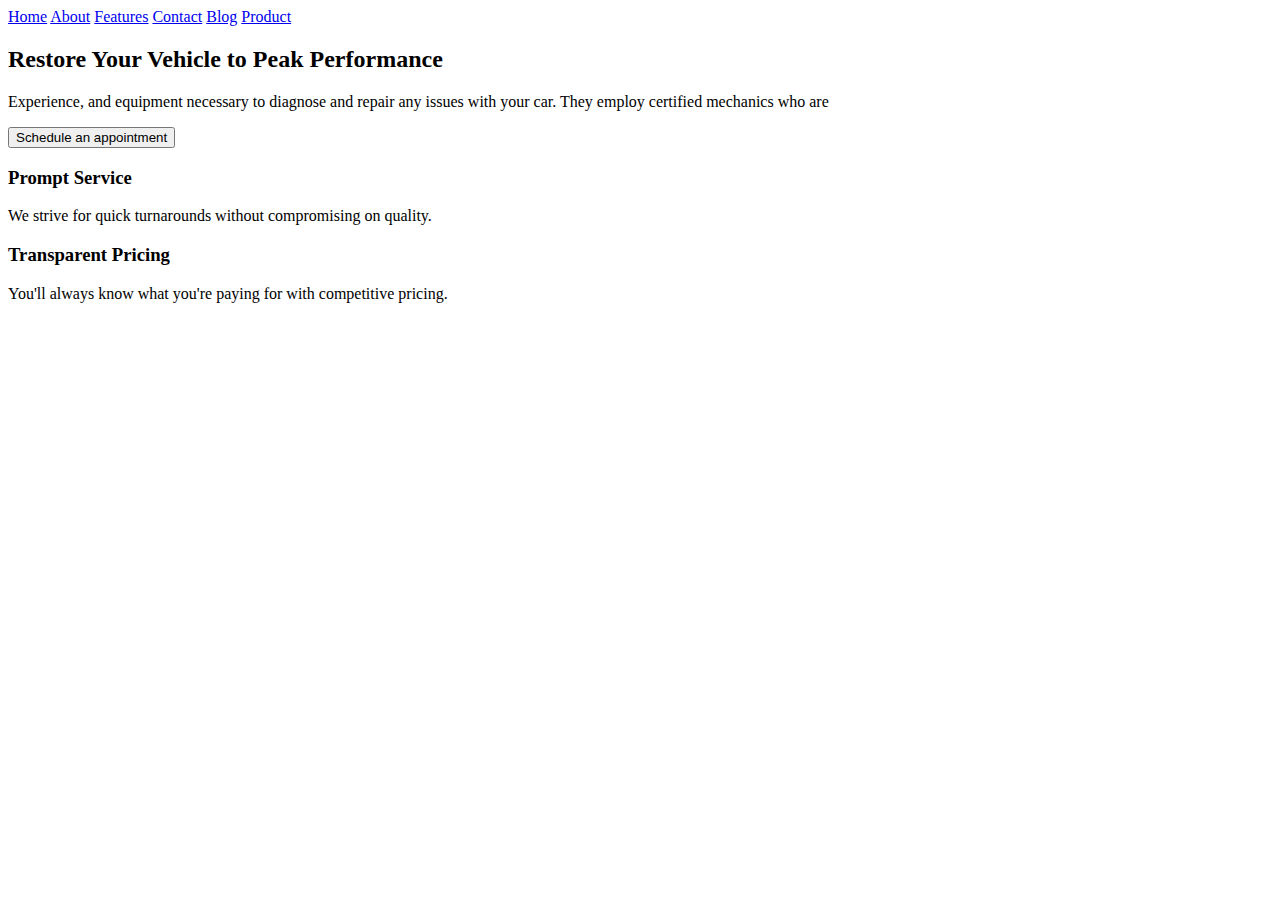
<file: d-landing-pages-01/index.html>
<!DOCTYPE html>
<html lang="pt-br">
<head>
    <meta charset="UTF-8">
    <meta name="viewport" content="width=device-width, initial-scale=1.0">
    <title>landing-pages</title>
    <link rel="stylesheet" href="styles/style.css">
</head>
<body>
    <header>
        <nav class="menu">
            <a href="#" class="menu-item">Home</a>
            <a href="#" class="menu-item">About</a>
            <a href="#" class="menu-item">Features</a>
            <a href="#" class="menu-item">Contact</a>
            <a href="#" class="menu-item">Blog</a>
            <a href="#" class="menu-item">Product</a>
        </nav>
    </header>
    <main>
        <section class="section-01">
            <!--Use de first image as background-->
            <div class="group-text">
                <h2>Restore Your Vehicle to Peak Performance</h2>
                <p>Experience, and equipment necessary to diagnose and repair any issues with your car. They employ certified mechanics who are</p>
                <button>Schedule an appointment</button>
            </div>
            <div class="container-card">
                <div class="card">
                    <!--Use icon-->
                    <h3>Prompt Service</h3>
                    <p>We strive for quick turnarounds without compromising on quality.</p>
                </div>
                <div class="card">
                    <!--Use icon-->
                    <h3>Transparent Pricing</h3>
                    <p>You'll always know what you're paying for with competitive pricing.</p>
                </div>
            </div>
        </section>
    </main>
</body>
</html>
</file>
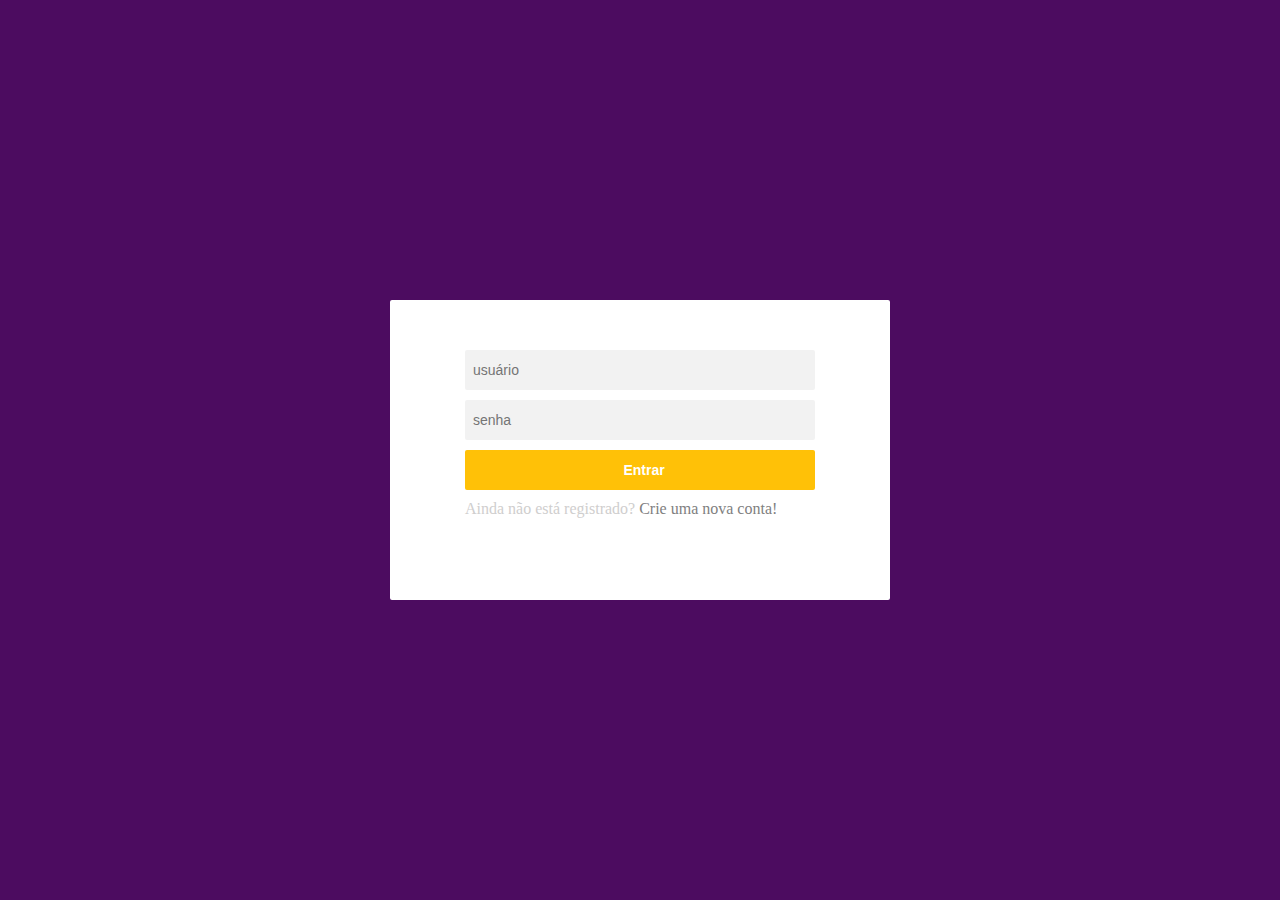
<file: d-login01/index.html>
<!DOCTYPE html>
<html lang="pt-br">
<head>
    <meta charset="UTF-8">
    <meta http-equiv="X-UA-Compatible" content="IE=edge">
    <meta name="viewport" content="width=device-width, initial-scale=1.0">
    <title>Login</title>
    <link rel="stylesheet" href="estilos/style.css">
</head>
<body>
    <div class="container">
        <form action="post" class="campo" autocomplete="on">
            <input type="email" name="user" id="iuser" placeholder="usuário" required autocomplete="email">
            <input type="password" name="senha" id="isenha" placeholder="senha" required autocomplete="current-password">
            <input type="submit" value="Entrar">
            <p class="message">
                Ainda não está registrado?
                <a href="#">Crie uma nova conta!</a>
            </p>
        </form>
    </div>
</body>
</html>
</file>
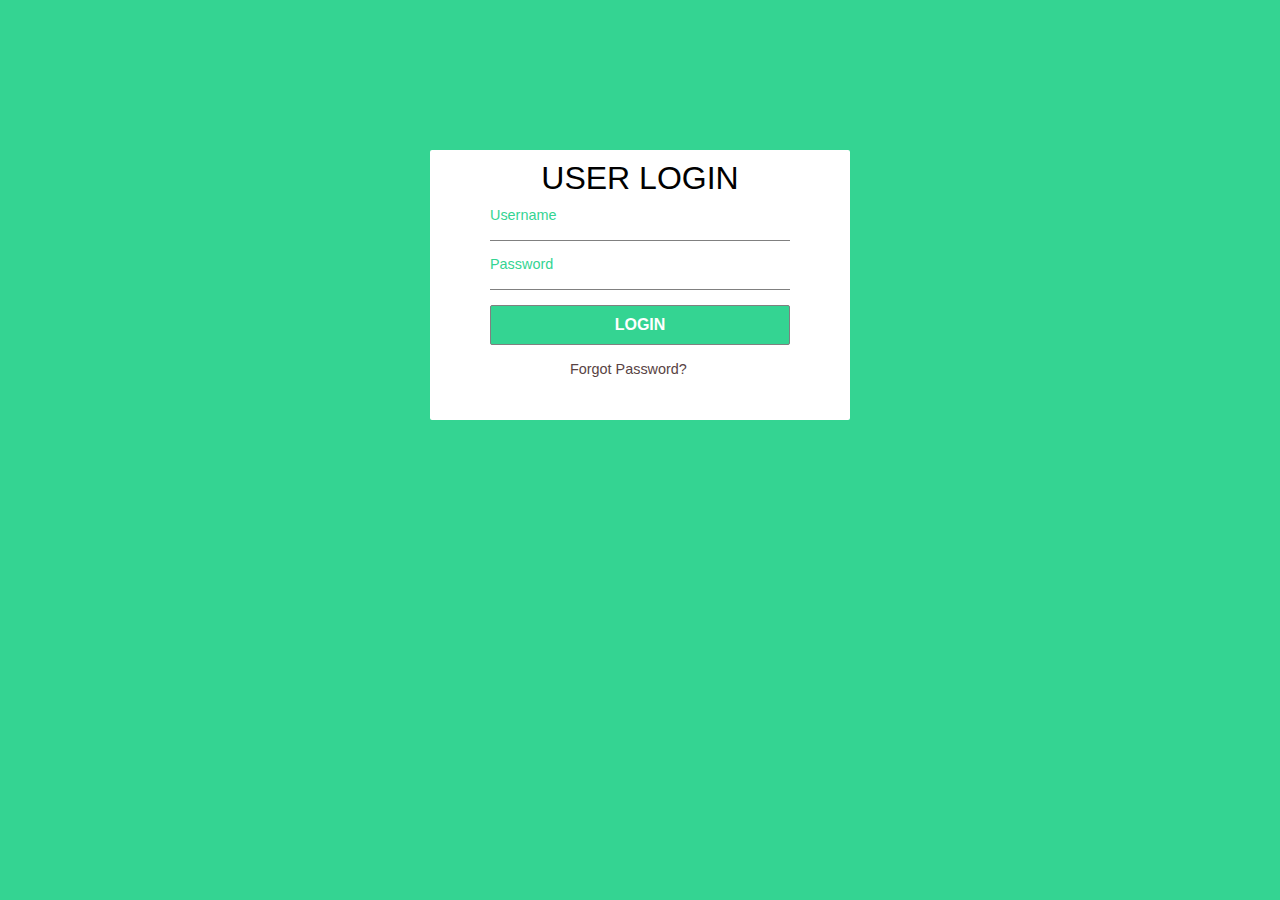
<file: d-login02/index.html>
<!DOCTYPE html>
<html lang="pt-br">
<head>
    <meta charset="UTF-8">
    <meta http-equiv="X-UA-Compatible" content="IE=edge">
    <meta name="viewport" content="width=device-width, initial-scale=1.0">
    <title>Login</title>
    <link rel="stylesheet" href="estilos/style.css">
</head>
<body>
    <div class="container">
        <h1>USER LOGIN</h1>
        <form action="login.php" method="post" class="Formulario" autocomplete="on">
            <div class="input-group">
                <label for="iuser">Username</label>
                <input type="text" name="user" id="iuser" autocomplete="username" required maxlength="10" minlength="4">
            </div>
            <div class="input-group">
                <label for="ipassword">Password</label>
                <input type="password" name="password" id="ipassword" required maxlength="30" minlength="8">
            </div>
            <input type="submit" value="LOGIN" class="btn">
            <a href="#">Forgot Password?</a>
        </form>
    </div>
</body>
</html>
</file>
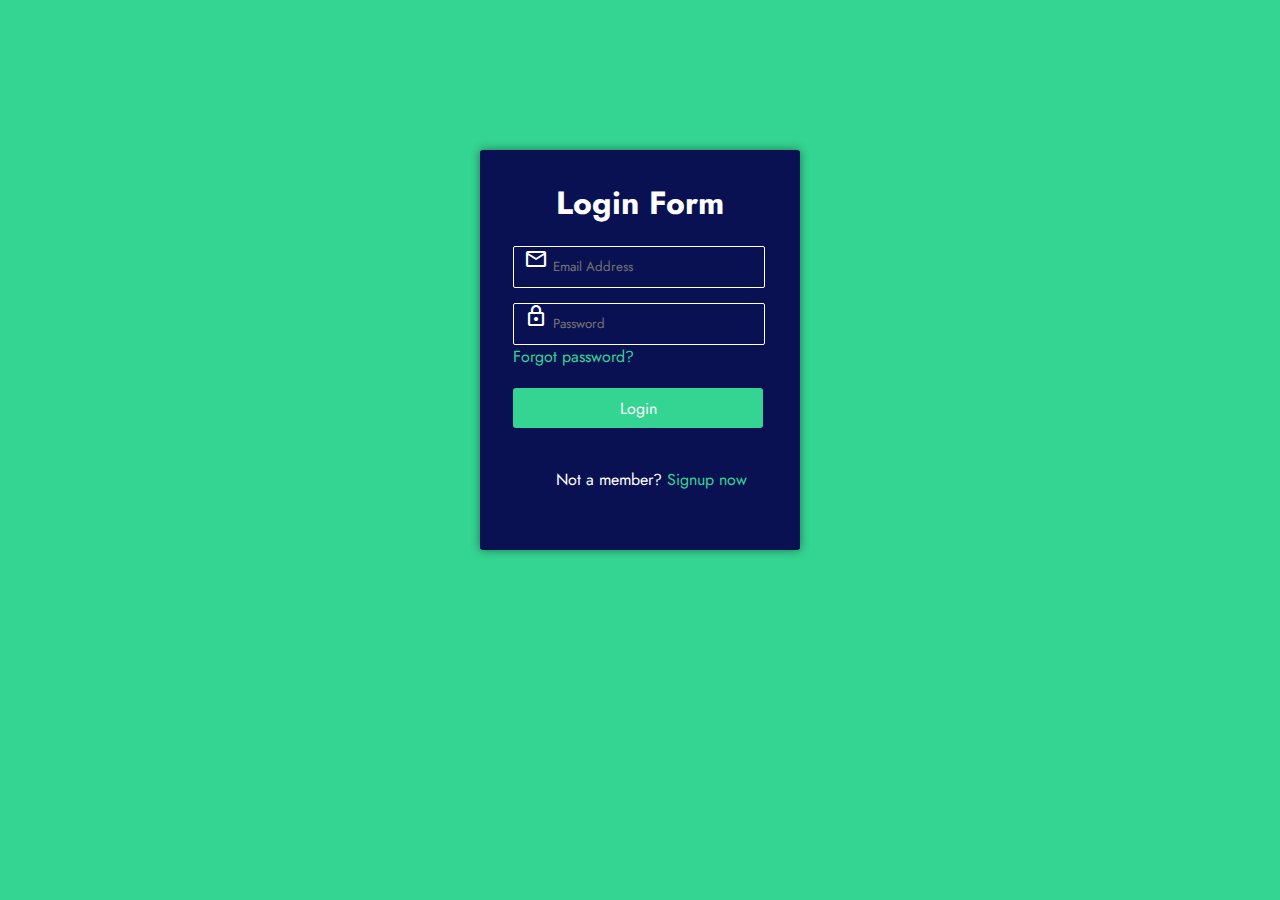
<file: d-login03/index.html>
<!DOCTYPE html>
<html lang="pt-br">
<head>
    <meta charset="UTF-8">
    <meta http-equiv="X-UA-Compatible" content="IE=edge">
    <meta name="viewport" content="width=device-width, initial-scale=1.0">
    <title>Login</title>
    <link href="https://fonts.googleapis.com/css2?family=Material+Symbols+Outlined" rel="stylesheet" />
    <link rel="stylesheet" href="estilos/style.css">
</head>
<body>
    <div class="container">
        <h1>Login Form</h1>
        <form action="login.php" method="post" autocomplete="on" class="formulario">
            <div class="input-group">
                <span class="material-symbols-outlined">mail</span>
                <input type="email" name="email" id="iemail" placeholder="Email Address" autocomplete="email" required class="email-input">
                <label for="iemail">Email</label>
            </div>
            <div class="input-group">
                <span class="material-symbols-outlined">lock</span>
                <input type="password" name="password" id="ipassword" placeholder="Password" autocomplete="current-password" required minlength="8" maxlength="30">
                <label for="ipassword">Password</label>
            </div>
            <a href="#">Forgot password?</a>
            <input type="submit" value="Login" class="btn">
            <p>
                Not a member?
                <a href="#">Signup now</a>
            </p>
        </form>
    </div>
</body>
</html>
</file>
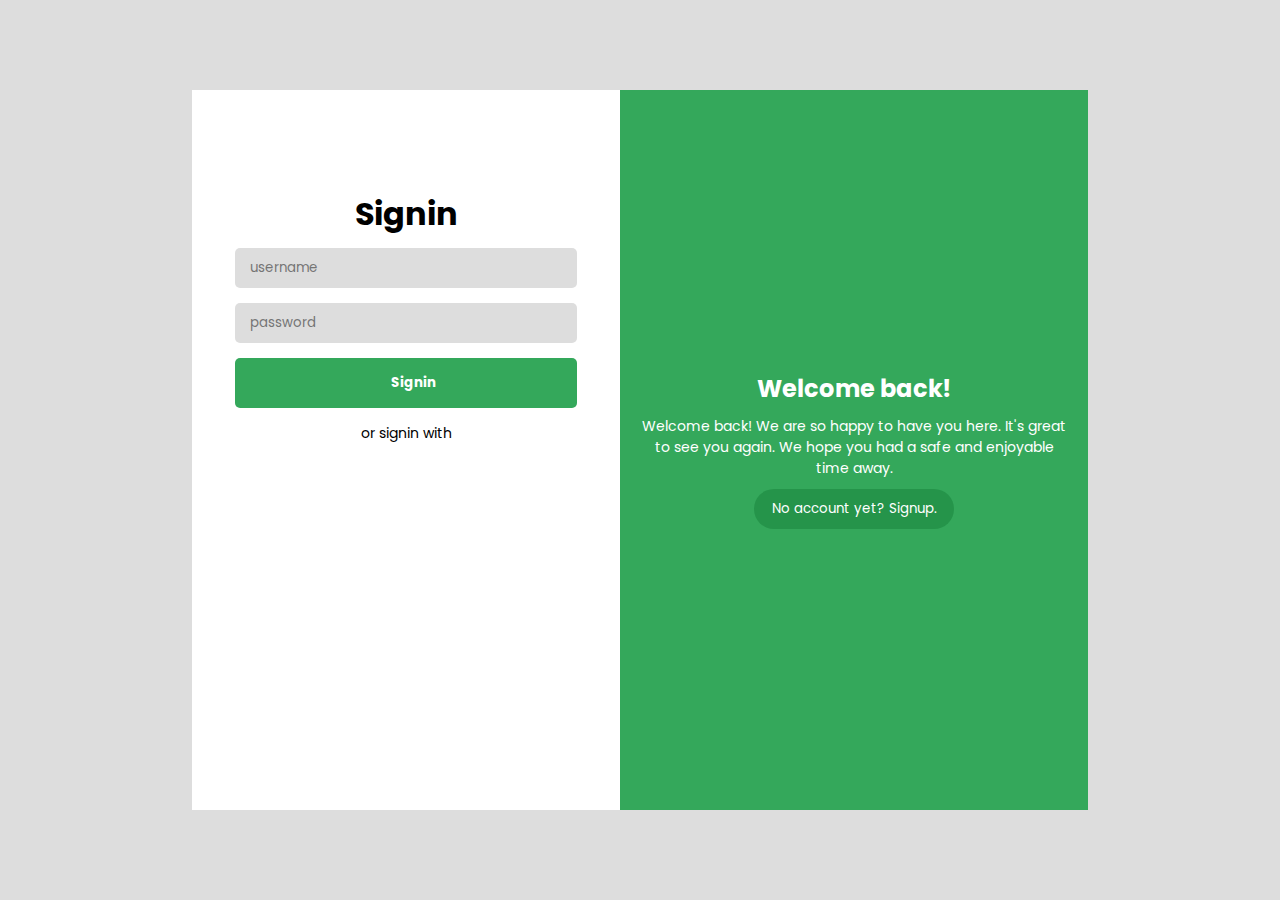
<file: d-login04/index.html>
<!DOCTYPE html>
<html lang="pt-br">
<head>
    <meta charset="UTF-8">
    <meta http-equiv="X-UA-Compatible" content="IE=edge">
    <meta name="viewport" content="width=device-width, initial-scale=1.0">
    <title>Login</title>
    <link rel="stylesheet" href="estilos/style.css">
    <!--<link rel="stylesheet" href="estilos/media-query.css">-->
    <link rel="stylesheet" href="https://cdnjs.cloudflare.com/ajax/libs/font-awesome/6.4.2/css/all.min.css" integrity="sha512-z3gLpd7yknf1YoNbCzqRKc4qyor8gaKU1qmn+CShxbuBusANI9QpRohGBreCFkKxLhei6S9CQXFEbbKuqLg0DA==" crossorigin="anonymous" referrerpolicy="no-referrer" />

</head>
<body>
    <main class="container">
        <div class="group" id="group1">
            <h1>Signin</h1>
            <form action="login.php" method="post" autocomplete="on">
                <div class="input">
                    <label for="iuser">User</label>
                    <input type="text" name="user" id="iuser" placeholder="username" required minlength="4" maxlength="30">
                </div>
                <div class="input">
                    <label for="ipassword">Password</label>
                    <input type="password" name="password" id="ipassword" placeholder="password" required minlength="8">
                </div>
                <input type="submit" value="Signin" id="btn-submit">
            </form>
            <div class="other">
                <p style="font-size: 14px;">or signin with</p>
                <a href="#" class="btn-link"><i id="facebook" class="fa-brands fa-facebook"></i></a>
                <a href="#" class="btn-link"><i id="google" class="fa-brands fa-google-plus"></i></a>
                <a href="#" class="btn-link"><i id="linkedin" class="fa-brands fa-linkedin"></i></a>
            </div>
        </div>
        
        <div class="group" id="group2">
            <h2>Welcome back!</h2>
            <p>Welcome back! We are so happy to have you here. It's great to see you again. We hope you had a safe and enjoyable time away.</p>
            <button class="btn-account">No account yet? Signup.</button>
        </div>
    </main>
</body>
</html>
</file>
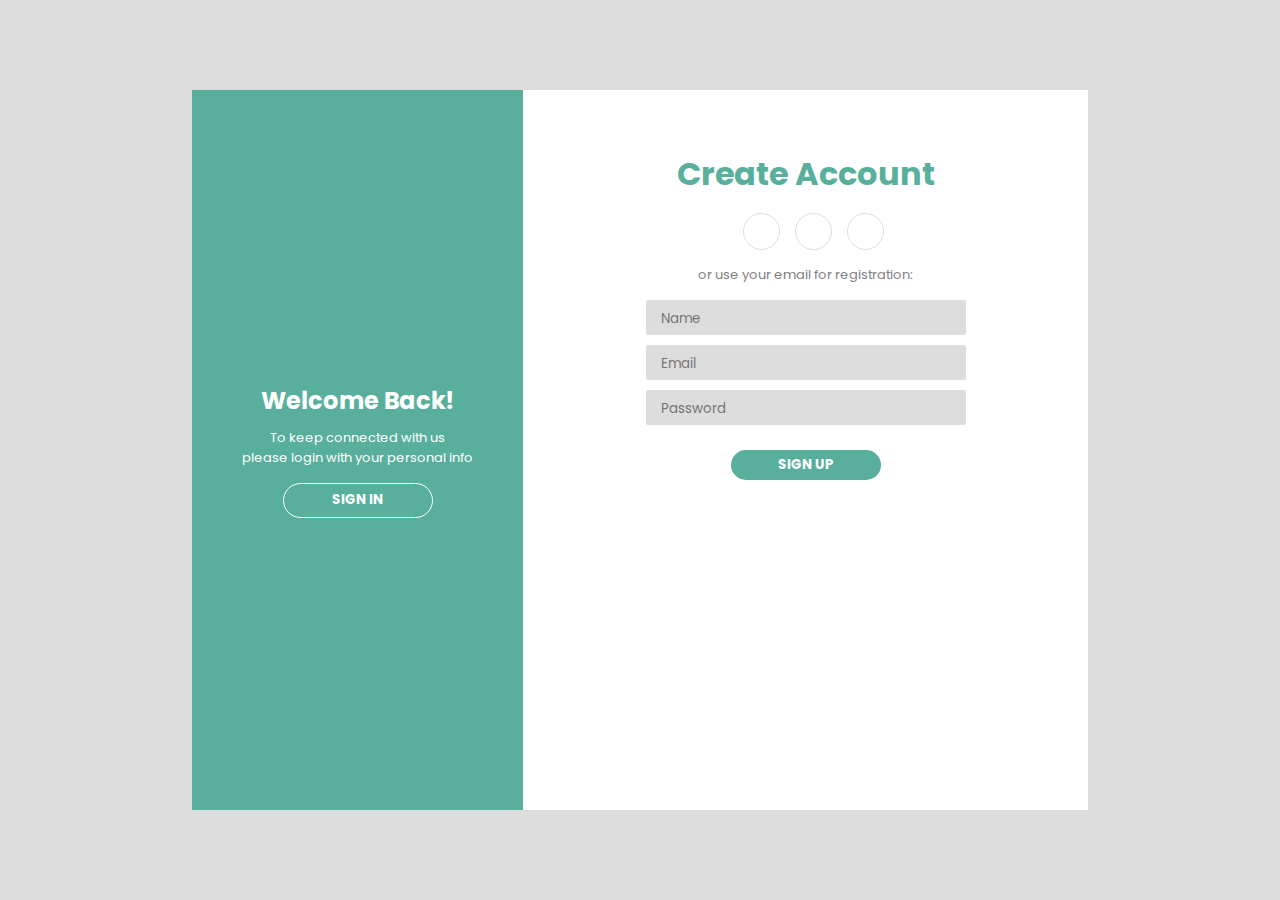
<file: d-login05/index.html>
<!DOCTYPE html>
<html lang="pt-br">
<head>
    <meta charset="UTF-8">
    <meta http-equiv="X-UA-Compatible" content="IE=edge">
    <meta name="viewport" content="width=device-width, initial-scale=1.0">
    <title>Create Account</title>
    <link rel="stylesheet" href="https://cdnjs.cloudflare.com/ajax/libs/font-awesome/6.4.2/css/all.min.css" integrity="sha512-z3gLpd7yknf1YoNbCzqRKc4qyor8gaKU1qmn+CShxbuBusANI9QpRohGBreCFkKxLhei6S9CQXFEbbKuqLg0DA==" crossorigin="anonymous" referrerpolicy="no-referrer" />
    <link rel="stylesheet" href="estilos/style.css">
</head>
<body>
    <main class="container">
        <div class="group" id="group1">
            <h2 id="title-group1">Welcome Back!</h2>
            <p class="p-group1">
                To keep connected with us <br> please login with your personal info
            </p>
            <button class="btn-group1">Sign In</button>
        </div>
        <div class="group" id="group2">
            <h1 class="title-group2">Create Account</h1>
            <div class="icon-div">
                <a href="#" class="icon"><i class="fa-brands fa-facebook-f"></i></a>
                <a href="#" class="icon"><i class="fa-brands fa-google-plus-g"></i></a>
                <a href="#" class="icon"><i class="fa-brands fa-linkedin-in"></i></a>
            </div>
            <p class="p-group2">or use your email for registration:</p>
            <form action="signup.php" method="post" class="form-section" autocomplete="on">
                <div class="input-group">
                    <label for="iname">Name</label>
                    <i class=" icon-input fa-regular fa-user"></i>
                    <input type="text" name="name" id="iname" required autocomplete="username" minlength="4" placeholder="Name">
                </div>
                <div class="input-group">
                    <label for="iemail">Email</label>
                    <i class=" icon-input fa-regular fa-envelope"></i>
                    <input type="email" name="email" id="iemail" required autocomplete="email" placeholder="Email">
                </div>
                <div class="input-group">
                    <label for="ipass">Password</label>
                    <i class=" icon-input fa-solid fa-lock"></i>
                    <input type="password" name="pass" id="ipass" required minlength="8" maxlength="30" placeholder="Password"> 
                </div>
                <button class="btn-submit" type="submit">Sign Up</button>
            </form>
        </div>
    </main>
</body>
</html>
</file>
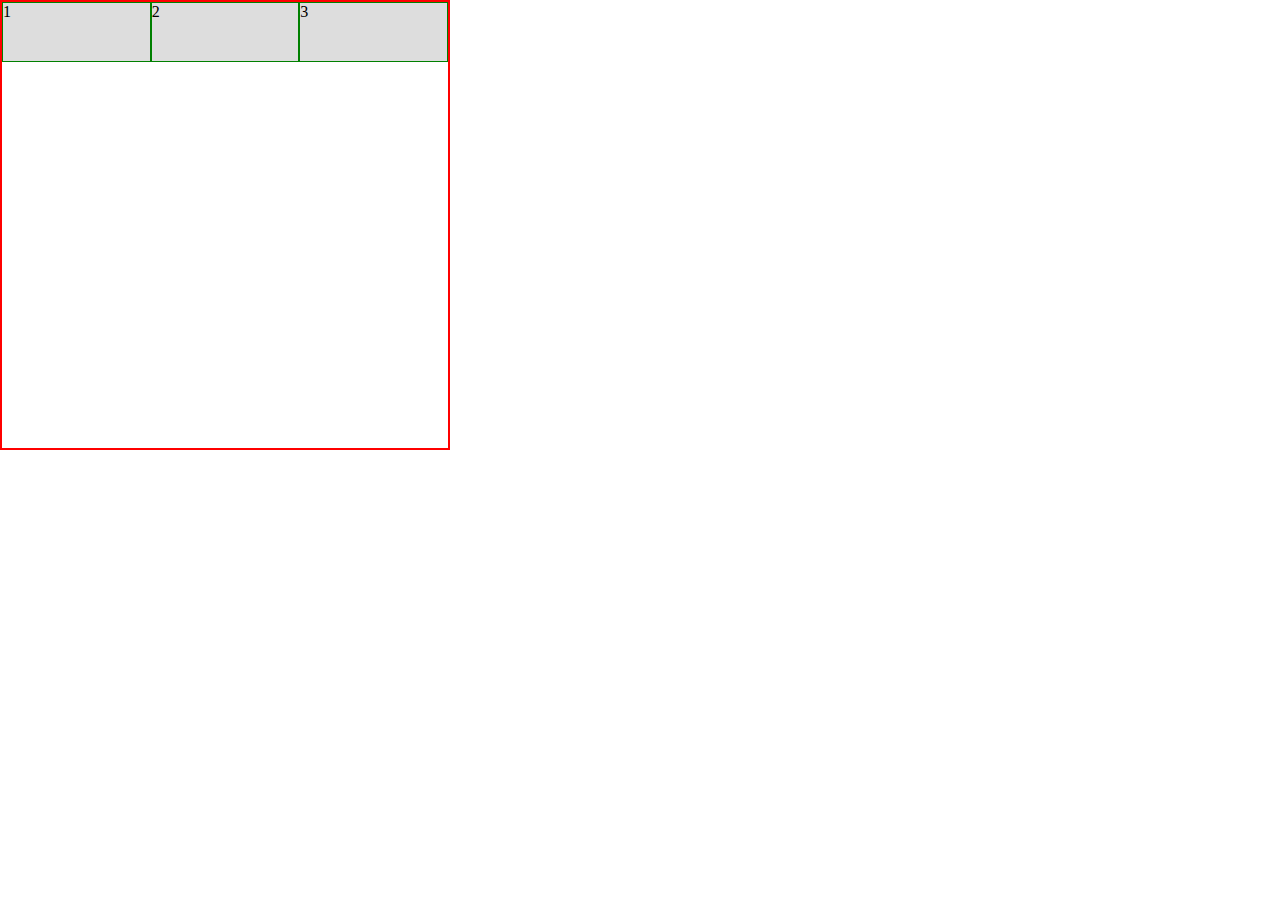
<file: flexbox/index.html>
<!DOCTYPE html>
<html lang="pt-br">
<head>
    <meta charset="UTF-8">
    <meta http-equiv="X-UA-Compatible" content="IE=edge">
    <meta name="viewport" content="width=device-width, initial-scale=1.0">
    <title>Flexbox</title>
    <link rel="stylesheet" href="style.css">
</head>
<body>
    <div class="container">
        <div class="box" id="item1">1</div>
        <div class="box" id="item2">2</div>
        <div class="box" id="item3">3</div>
        
    </div>
</body>
</html>
</file>
<file: d-landing-pages-01/styles/style.css>
@charset "utf-8";
@import url('https://fonts.googleapis.com/css2?family=Plus+Jakarta+Sans:wght@300;400;500;600;800&display=swap');

/*
    cor1: #0D0E12;
    cor2: #F3182E;
    font-family: 'Plus Jakarta Sans', sans-serif;
*/
</file>
<file: d-login01/estilos/style.css>
@charset "utf-8";

* {
    margin: 0px;
    padding: 0px;
}

body, html {
    background-color: #4c0c60;
    height: 100vh;
    width: 100vw;
    position: relative;
}

div.container {
    background-color: white;
    width: 500px;
    height: 250px;
    padding: 50px 0px 0px 0px;
    border-radius: 2px;
    display: block;

    position: absolute;
    left: 50%;
    top: 50%;
    transform: translate(-50%, -50%);
}

form.campo {
      margin-left: 75px;
}

input {
    width: 350px;
    height: 40px;
    margin-bottom: 10px;
    border: none;
    text-indent: 8px;
    font-size: 14px;
    border-radius: 2px;
    background-color: #f2f2f2;
}

form > input[type=submit] {
    background-color: #FFC107;
    color: #ffffff;
    font-weight: bold;
    display: block;
    cursor: pointer;
}

p.message {
    color: #cfcece;
}

a {
    color: gray;
    text-decoration: none;
}
</file>
<file: d-login02/estilos/style.css>
@charset "utf-8";

* {
    margin: 0px;
    padding: 0px;
    font-family: -apple-system, BlinkMacSystemFont, 'Segoe UI', Roboto, Oxygen, Ubuntu, Cantarell, 'Open Sans', 'Helvetica Neue', sans-serif
}

html, body {
    background-color: #34d492;
}

div.container {
    background-color: white;
    width: 400px;
    height: 250px;
    margin: 150px auto;
    padding: 10px;
    border-radius: 2px;
}

h1 {
    font-weight: normal;
    text-align: center;
    margin-bottom: 10px;
}

div.input-group {
    margin-left: 50px;
}

label {
    color: #34d492;
    display: block;
    font-size: .9em;
}

input {
    outline: none;
    border: none;
    border-bottom: 1.5px solid gray;
    width: 300px;
    margin-bottom: 15px;
}

input:focus {
    border-color: #34d492;
}

form > input.btn {
    background-color: #34d492;
    display: block;
    margin-left: 50px;
    height: 40px;
    border-radius: 2px;
    border: 1px solid gray;
    color: white;
    font-weight: bolder;
    font-size: 1em;
    cursor: pointer;
}

form > input.btn:hover {
    background-color: #8ef0c7;
}

a {
    text-decoration: none;
    color: rgb(88, 67, 67);
    font-size: .9em;
    margin-left: 130px;
}

a:hover {
    color: #8ef0c7;
}
</file>
<file: d-login03/estilos/style.css>
@charset "utf-8";

@import url('https://fonts.googleapis.com/css2?family=Jost:wght@100;200;300;500&display=swap');

* {
    font-family: 'Jost', sans-serif;
    margin: 0px;
    padding: 0px;
}

html, body {
    background-color: #34d492;
}

div.container {
    background-color: #0a1153;
    width: 300px;
    height: 380px;
    margin: 150px auto;
    box-shadow: 0px 0px 10px rgba(0, 0, 0, 0.452);
    border-radius: 3px;
    padding: 10px;
}

h1 {
    text-align: center;
    color: white;
    margin-top: 20px;
}

form.formulario {
    margin-top: 20px;
    margin-left: 23px;
}

form.formulario > div.input-group > label {
    display: none;
}

div.input-group {
    width: 250px;
    height: 40px;
    border: 1px solid white;
    border-radius: 2px;
    margin-top: 15px;
}

input {
    width: 200px;
    height: 30px;
    background-color: #0a1153;
    border: none;
    color: white;
}

input:focus {
    outline: none;
}

span {
    color: white;
    margin-left: 10px;
}

a {
    text-decoration: none;
    color: #34d492;
}

a:hover {
    color: #68e4b0;
}

input.btn {
    background-color: #34d492;
    color: white;
    font-size: medium;
    width: 250px;
    height: 40px;
    margin-top: 20px;
    border-radius: 3px;
    cursor: pointer;
}

input.btn:hover {
    background-color: #68e4b0;
}

p {
    color: white;
    margin-top: 40px;
    text-align: center;
}
</file>
<file: d-login04/estilos/style.css>
@charset "utf-8";

@import url('https://fonts.googleapis.com/css2?family=Poppins:wght@100;200;400&display=swap');

* {
    margin: 0;
    padding: 0;
    font-family: 'Poppins', sans-serif;
}

html, body {
    background-color: #ddd;

    display: flex;
    align-items: center;
    justify-content: center;
}

main.container {
    background-color: #fff;
    width: 70vw;
    height: 80vh;
    margin-top: 10vh;
    
    display: flex;
}

div.group {
    flex-basis: 35vw;
}

h1 {
    text-align: center;
    margin-top: 100px;
    margin-bottom: 10px;
}

label {
    display: none;
}

input {
    width: 80%;
    height: 40px;
    margin-left: 10%;
    text-indent: 15px;
    margin-bottom: 15px;
    background-color: #ddd;
    border: none;
    border-radius: 5px;
    outline-color: rgb(52, 168, 91);
}

input#btn-submit {
    background-color: rgb(52, 168, 91);
    color: white;
    font-weight: bold;
    height: 50px;
    cursor: pointer;
}

input#btn-submit:hover {
    background-color: rgb(14, 119, 49);
}

div.other {
    text-align: center;
}

a.btn-link {
    font-size: 1.5rem;
}

a.btn-link > i#facebook {
    color: blue;
}

a.btn-link > i#google {
    color: red;
}

a.btn-link > i#linkedin {
    color: rgb(12, 139, 161);
}

div#group2 {
    background-color: rgb(52, 168, 91);
    color: white;
    padding: 20px;
    display: flex;
    flex-direction: column;
    align-items: center;
    justify-content: center;
}

h2 {
    margin-bottom: 10px;
}

p {
    text-align: center;
    margin-bottom: 10px;
    font-size: 14px;
}

button.btn-account {
    width: 200px;
    height: 40px;
    border: none;
    border-radius: 20px;
    background-color:  rgba(14, 119, 49, 0.404) ;
    color: white;
    cursor: pointer;
}

button.btn-account:hover {
   background-color: rgb(14, 119, 49);
}
</file>
<file: d-login04/estilos/media-query.css>
@charset "utf-8";
</file>
<file: d-login05/estilos/style.css>
@charset "utf-8";
@import url('https://fonts.googleapis.com/css2?family=Poppins:wght@100;200;400&display=swap');
/*
    cor1: #58AF9C
*/

* {
    margin: 0;
    padding: 0;
    font-family: 'Poppins', sans-serif;
}

html, body {
    background-color: #ddd;

    display: flex;
    align-items: center;
    justify-content: center;
}

main.container {
    background-color: #fff;
    width: 70vw;
    height: 80vh;
    margin-top: 10vh;

    display: flex;
}

div#group1 {
    flex-basis: 25vw;
    background-color: #58AF9C;
    color: white;
    padding: 20px;
    display: flex;
    flex-direction: column;
    justify-content: center;
    align-items: center;
    text-align: center;
}

h2#title-group1 {
    margin-bottom: 10px;
}

p.p-group1 {
    margin-bottom: 15px;
    font-size: small;
}

button.btn-group1 {
    width: 150px;
    height: 35px;
    border: 1px solid white;
    border-radius: 30px;
    text-transform: uppercase;
    background-color: #58AF9C;
    color: white;
    font-weight: bold;
    cursor: pointer;
}

button.btn-group1:hover {
    background-color: #21584d62;
}

div#group2 {
    flex-basis: 45vw;
    padding: 20px;
    margin-top: 40px;
}

h1.title-group2 {
    color: #58AF9C;
    text-align: center;
    margin-bottom: 15px;
}

div.icon-div {
    display: flex;
    flex-direction: row;
    justify-content: center;
}

a.icon {
    color: gray;
    border: 1px solid #ddd;
    border-radius: 50px;
    margin-left: 15px;
    width: 35px;
    height: 35px;
    text-align: center;
    margin-bottom: 15px;
}

i {
    margin-top: 8px;
}

p.p-group2 {
    text-align: center;
    color: gray;
    font-size: small;
    margin-bottom: 15px;
}

label {
    display: none;
}

form.form-section {
    display: flex;
    flex-direction: column;
    align-items: center;
}


div.input-group {
    background-color: #ddd;
    margin-bottom: 10px;
    padding: 5px;
    border-radius: 2px;
}

i.icon-input {
    color: gray;
    margin-left: 5px;
}

input {
    width: 300px;
    margin-left: 5px;
    border: none;
    outline: none;
    color: gray;
    background-color: #ddd;
}

button.btn-submit {
    margin-top: 15px;
    width: 150px;
    height: 30px;
    border-radius: 20px;
    text-transform: uppercase;
    font-weight: bold;
    border: none;
    color: white;
    background-color: #58AF9C;
}

button.btn-submit:hover {
    background-color: #315f55;
}
</file>
<file: flexbox/style.css>
@charset "utf-8";

* {
    box-sizing: border-box;
}

body {
    margin: 0;
    padding: 0;
}

.container {
    width: 450px;
    height: 450px;
    border: 2px solid red;
    
    display: flex;
}

.box {
    background-color: #ddd;
    border: 1px solid green;
    width: 60px;
    height: 60px;

    flex: 1 1 100px;
}
</file>
